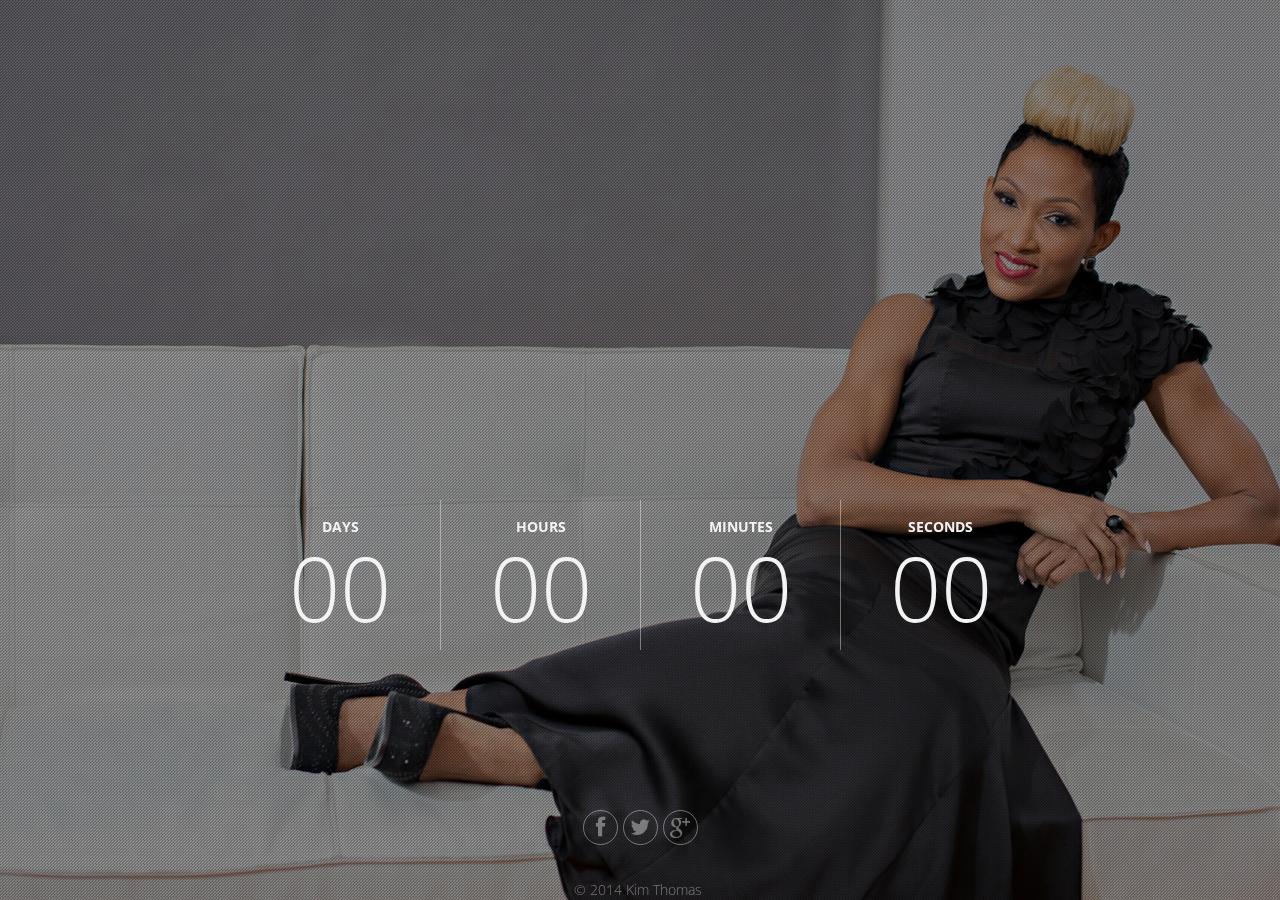
<file: index.html>
<!DOCTYPE html>
<!--[if IE 7 ]>    <html lang="en-gb" class="isie ie7 oldie no-js"> <![endif]-->
<!--[if IE 8 ]>    <html lang="en-gb" class="isie ie8 oldie no-js"> <![endif]-->
<!--[if IE 9 ]>    <html lang="en-gb" class="isie ie9 no-js"> <![endif]-->
<!--[if (gt IE 9)|!(IE)]><!--> <html lang="en-gb" xml:lang="en-gb" class="no-js"> <!--<![endif]-->

<head>
	<meta charset="utf-8">
    <!--[if lt IE 9]> 
    <meta http-equiv="X-UA-Compatible" content="IE=edge">
    <![endif]-->
    <meta name="description" content="">
    <meta name="keywords" content="">
    <meta name="author" content="">
	<meta name="viewport" content="width=device-width, initial-scale=1">    
    
	<!-- Google Fonts -->
	<link href='http://fonts.googleapis.com/css?family=Open+Sans:300' rel='stylesheet' type='text/css'>

    <link rel="stylesheet" href="styles/reset_css.css" type="text/css">
    <link rel="stylesheet" href="styles/basic.css" type="text/css">
    
    <!-- Icon-Font -->
    <link rel="stylesheet" href="font-awesome/font-awesome/css/font-awesome.min.css" type="text/css">
    <!--[if IE 7]>
    <link rel="stylesheet" href="font-awesome/font-awesome/css/font-awesome-ie7.min.css" type="text/css">
    <![endif]-->
 
 	<link rel="stylesheet" href="swiper/idangerous.swiper.css" type="text/css">
    <link rel="stylesheet" href="styles/main.css" type="text/css">
    
    <!--[if IE 8]>
        <link rel="stylesheet" href="styles/ie8.css" type="text/css">
    <![endif]-->
    
	<script src="js/modernizr-custom.js" type="text/javascript"></script>
        
	<title>onLIFESTYLEwithKim</title>
</head>

<body>
<!--[if (gt IE 9)|!(IE)]><!-->
<script type="text/javascript">
//IE11 issue - in modernizr it looks like transitions 3d are supported, but "transform-style: preserve-3d;" is not - https://github.com/Modernizr/Modernizr/issues/762
(function getPerspective(){
  var element = document.createElement('p'),
      html = document.getElementsByTagName('HTML')[0],
      body = document.getElementsByTagName('BODY')[0],
      propertys = {
        'webkitTransformStyle':'-webkit-transform-style',
        'MozTransformStyle':'-moz-transform-style',
        'msTransformStyle':'-ms-transform-style',
        'transformStyle':'transform-style'
      };

    body.insertBefore(element, null);

    for (var i in propertys) {
        if (element.style[i] !== undefined) {
            element.style[i] = "preserve-3d";
        }
    }

    var st = window.getComputedStyle(element, null),
        transform = st.getPropertyValue("-webkit-transform-style") ||
                    st.getPropertyValue("-moz-transform-style") ||
                    st.getPropertyValue("-ms-transform-style") ||
                    st.getPropertyValue("transform-style");

    if(transform!=='preserve-3d'){
      html.className += ' no-preserve-3d';
    }
    document.body.removeChild(element);
})();
</script>
<!--<![endif]-->

    <div id="main-content">
        <div id="page-loader"></div>
    	<div id="background">
        	<div id="background-image"></div>
        </div><!-- background -->
        
        <div class="nav-left-container">
            <a href="#" class="nav-left-link">
                <div class="nav-left">
                    <div class="nav-icon-first">
                        <i class="icon-info"></i>
                    </div>
                    <div class="nav-icon-second">
                        <i class="icon-chevron-left"></i>
                    </div>
                </div><!-- nav-left -->
            </a>
        </div><!-- nav-left-container -->
        <div class="nav-right-container">
            <a href="#" class="nav-right-link">
                <div class="nav-right">
                    <div class="nav-icon-first">
                        <i class="icon-envelope"></i>
                    </div>
                    <div class="nav-icon-second">
                        <i class="icon-chevron-right"></i>
                    </div>
                </div><!-- nav-right -->
            </a>
        </div><!-- nav-right-container -->
        
        <div class="content">
            <div id="swiper" class="swiper-container">
                <!-- Slides -->
                <div class="swiper-wrapper">
                    <!--First Slide-->
                    <div class="swiper-slide"> 
                    	<div class="slide-content">
                            <div class="wrapper">
                                <div class="slide-head">

                                    <h1>About Me</h1>
                                    <p>Kim is an International Best-Selling Author, Certified Life Coach, and CEO of onLIFESTYLEwithkim - helping move people forward through Life Coaching, Wellness, Motivational Speaking and Empowerment Seminars. With over 20 years of experience in education as a Teacher and Success Coach, her involvement has expanded far beyond the classroom including: curriculum and policy writer, department head, community advocate, mentor and advisory board member.
</p><p>Kim’s ultimate passion is to be a catalyst of change, and to use her platform to help others find their purpose and fulfill their destiny. Her commitment to creating an enduring legacy that will impact the world is only surpassed by her passion for family and her three remarkable children who inspire her to pursue greatness and make a difference - giving back to the world, more than we take.
</p>
                                    
                                </div><!-- slide-head -->
                                <div class="counter-placeholder"></div>
                                
                            </div><!-- wrapper -->
                        </div><!-- slide-content -->
                    </div><!-- swiper-slide -->
                      
                    <!--Second Slide-->
                    <div class="swiper-slide">
                    	<div class="slide-content">
                            <div class="wrapper">
                                <div class="slide-head">
                                    <img src="images/logo-1.png" width="70%">
                                    <h1>Coming Soon..</h1>
                                    <p>Welcome to my new site! 
                                    It will be launched very soon!</p>
                                    <p>In the meantime check our facebook or twitter.</p>
                                </div><!-- slide-head -->
                                <div class="counter-placeholder"></div>
                               
                            </div><!-- wrapper -->
                        </div><!-- slide-content -->
                    </div><!-- swiper-slide -->
                     
                    <!--Third Slide-->
                    <div class="swiper-slide"> 
                    	<div class="slide-content">
                            <div class="wrapper">
                                <div class="slide-head">
                                    <h1>Contact Me</h1>
                                    <form class="full-form has-return-msg" id="send-message" action="send_email.php" method="post" data-success-msg="Email successfully sent." data-ajax-fail-msg="Ajax could not contact the script." data-email-not-set-msg="Please enter a valid email address." data-name-not-set-msg="Please enter your name." data-message-not-set-msg="Please enter the message." data-all-fields-required-msg="All fields are required.">
                                        <div class="clearfix">
                                            <div class="columns-two">
                                                <input class="left-side" name="name" type="text" placeholder="name">
                                            </div>
                                            <div class="columns-two">
                                                <input class="right-side" name="email" type="text" placeholder="email">
                                            </div>
                                        </div>
                                        <div class="margin-10"></div>
                                        <textarea name="message" placeholder="message"></textarea>
                                        <div class="margin-10"></div>
                                        <input type="submit" value="Send">
                                    
                                        <div class="ajax-loader"></div>
                                        <div class="return-msg"></div>
                                    </form>
                                </div><!-- slide-head -->
                                <div class="counter-placeholder"></div>

                            </div><!-- wrapper -->
                        </div><!-- slide-content -->
                  	</div><!-- swiper-slide -->
                </div><!-- swiper-wrapper -->
            </div><!-- swiper -->
        </div><!-- content -->
        
    	<div id="counter">
        	<div class="counter-item days">
            	<div class="counter-item-name">days</div>
                <div class="counter-item-value">
                	<div class="days-val prev"></div>
                    <div class="days-val current"></div>
                    <div class="days-val next"></div>
                </div>
            </div><!-- counter-item -->
            <div class="counter-item hours">
            	<div class="counter-item-name">hours</div>
                <div class="counter-item-value">
                	<div class="hours-val prev"></div>
                    <div class="hours-val current"></div>
                    <div class="hours-val next"></div>
                </div>
            </div><!-- counter-item -->
            <div class="counter-item minutes">
            	<div class="counter-item-name">minutes</div>
                <div class="counter-item-value">
                	<div class="minutes-val prev"></div>
                    <div class="minutes-val current"></div>
                    <div class="minutes-val next"></div>
                </div>
            </div><!-- counter-item -->
            <div class="counter-item seconds">
            	<div class="counter-item-name">seconds</div>
                <div class="counter-item-value">
                	<div class="seconds-val prev"></div>
                    <div class="seconds-val current"></div>
                    <div class="seconds-val next"></div>
                </div>
            </div><!-- counter-item -->
        </div><!-- counter -->
        
        <div id="socials">
            <a href="#"><i class="icon-facebook"></i></a>
            <a href="#"><i class="icon-twitter"></i></a>
        	<a href="#"><i class="icon-google-plus"></i></a>
        </div><!-- socials -->
        <div id="footer">
        	<span id="copyright-sign">&copy; 2014 Kim Thomas</span>
            <div id="copyright-info-container">
            	<div id="copyright-info">&copy; 2014 Kim Thomas, All Rights Reserved</div>
            </div>
        </div><!-- footer -->
    </div><!-- main-content -->
    
	<script src="js/jquery-1.11.0.min.js" type="text/javascript"></script>
    <script src="js/jquery.easing.1.3.js" type="text/javascript"></script>
	<script src="js/placeholder-fallback.js" type="text/javascript"></script>
    <script src="swiper/idangerous.swiper-2.1.min.js" type="text/javascript"></script>
	<script src="js/jquery.countdown.min.js" type="text/javascript"></script>
    <script src="js/jquery-ui-1.10.4.custom.min.js" type="text/javascript"></script>
    <script src="js/custom.js" type="text/javascript"></script>
</body>
</html>

<!-- Localized -->
</file>
<file: styles/basic.css>
@charset "utf-8";
/* CSS Document */

address {
	line-height: 1.2;
	font-style: italic;
}

body {
	font-size: 16px;
}

em {
	font-style: italic;
}

html {
	-webkit-font-smoothing: antialiased;
}

input[type=submit],
input[type=button] {
	cursor: pointer;
}

p {
	margin: 20px 5px;
	line-height: 1.2;
}

section {
	clear: both;
}

strong {
	font-weight: bold;
}

u {
	text-decoration: underline;
}

.clearfix:before,
.clearfix:after {
    content: " ";
    display: table;
}

.clearfix:after {
    clear: both;
}

.clearfix {
    *zoom: 1;
}

.flow-left {
	float: left;
}

.flow-right {
	float: right;
}

.hide {
	display: none;
}

.pointer {
	cursor: pointer;
}

.show {
	display: block;
}

.text-justify {
	text-align: justify;
}

.text-center {
	text-align: center;
}

.transparent {
	-ms-filter: "progid:DXImageTransform.Microsoft.Alpha(Opacity=0)";
    filter: alpha(opacity=0);
	opacity: 0;
}



/**********************************************
/* COLUMNS
/**********************************************/
.columns-two,
.columns-three,
.columns-four,
.columns-five,
.columns-six {
	float: left;
}

.columns-two { width: 50%; }
.columns-three { width: 33.3%; }
.columns-four { width: 25%; }
.columns-five { width: 20%; }
.columns-six { width: 16.6%; }



/**********************************************
/* HEADING
/**********************************************/
h1,
h2,
h3,
h4,
h5,
h6 {
}

h1 {
	font-size: 200%;
	margin: 30px 0;
}
h2 {
	font-size: 180%;
	margin: 25px 0;
}
h3 {
	font-size: 160%;
	margin: 20px 0;
}
h4 {
	font-size: 140%;
	margin: 20px 0;
}
h5 {
	font-size: 120%;
	margin: 20px 0;
}
h6 {
	font-size: 100%;
	margin: 20px 0;
}



/**********************************************
/* IMG WRAPPERS
/**********************************************/
.img-wrapper:before,
.img-wrapper:after {
    content: " ";
    display: table;
}

.img-wrapper:after {
    clear: both;
}

.img-wrapper .align-left {
	float: left;
}

.img-wrapper .align-right {
	float: right;
}

.img-wrapper .wrapped-img img {
	max-width: 100%;
	max-height: 100%;
	display: block;
}

.img-wrapper.wrap-5 .wrapped-img {
	width: 5%;
}
.img-wrapper.wrap-5 .wrapped-content {
	width: 90%;
}

.img-wrapper.wrap-10 .wrapped-img {
	width: 10%;
}
.img-wrapper.wrap-10 .wrapped-content {
	width: 85%;
}

.img-wrapper.wrap-15 .wrapped-img {
	width: 15%;
}
.img-wrapper.wrap-15 .wrapped-content {
	width: 80%;
}

.img-wrapper.wrap-20 .wrapped-img {
	width: 20%;
}
.img-wrapper.wrap-20 .wrapped-content {
	width: 75%;
}

.img-wrapper.wrap-30 .wrapped-img {
	width: 30%;
}
.img-wrapper.wrap-30 .wrapped-content {
	width: 65%;
}

.img-wrapper.wrap-40 .wrapped-img {
	width: 40%;
}
.img-wrapper.wrap-40 .wrapped-content {
	width: 55%;
}

.img-wrapper.wrap-50 .wrapped-img {
	width: 50%;
}
.img-wrapper.wrap-50 .wrapped-content {
	width: 45%;
}

.img-wrapper.wrap-60 .wrapped-img {
	width: 60%;
}
.img-wrapper.wrap-60 .wrapped-content {
	width: 35%;
}

.img-wrapper.wrap-70 .wrapped-img {
	width: 70%;
}
.img-wrapper.wrap-70 .wrapped-content {
	width: 25%;
}

.img-wrapper.wrap-80 .wrapped-img {
	width: 80%;
}
.img-wrapper.wrap-80 .wrapped-content {
	width: 15%;
}



/**********************************************
/* MARGINS
/**********************************************/
.margin-5 {	height: 5px; }
.margin-10 { height: 10px; }
.margin-15 { height: 15px; }
.margin-20 { height: 20px; }
.margin-25 { height: 25px; }
.margin-30 { height: 30px; }
.margin-35 { height: 35px; }
.margin-40 { height: 40px; }
.margin-45 { height: 45px; }
.margin-50 { height: 50px; }
.margin-55 { height: 55px; }
.margin-60 { height: 60px; }
.margin-65 { height: 65px; }
.margin-70 { height: 70px; }
.margin-75 { height: 75px; }
.margin-80 { height: 80px; }
.margin-85 { height: 85px; }
.margin-90 { height: 90px; }
.margin-95 { height: 95px; }
.margin-100 { height: 100px; }



/**********************************************
/* SLIMMERS
/**********************************************/
.slimmer-95 {
	margin-left: 2.5%;
	margin-right: 2.5%;
}
.slimmer-90 {
	margin-left: 5%;
	margin-right: 5%;
}
.slimmer-85 {
	margin-left: 7.5%;
	margin-right: 7.5%;
}
.slimmer-80 {
	margin-left: 10%;
	margin-right: 10%;
}
.slimmer-75 {
	margin-left: 12.5%;
	margin-right: 12.5%;
}
.slimmer-70 {
	margin-left: 15%;
	margin-right: 15%;
}
.slimmer-65 {
	margin-left: 17.5%;
	margin-right: 17.5%;
}
.slimmer-60 {
	margin-left: 20%;
	margin-right: 20%;
}
.slimmer-55 {
	margin-left: 22.5%;
	margin-right: 22.5%;
}
.slimmer-50 {
	margin-left: 25%;
	margin-right: 25%;
}
</file>
<file: styles/main.css>
@charset "utf-8";
/* CSS Document */

a {
	text-decoration: none;
	color: inherit;
}

body,
html {
	font-family: 'Open Sans';
	font-weight: 300;
	font-size: 18px;
	height: 100%;
	min-height: 850px;
	color: #F3F3F3;
	background-color: transparent;
}

body {
	-webkit-backface-visibility: hidden;
	cursor: all-scroll;
}

form.has-return-msg {
	position: relative;
	overflow: auto;
}

h1,
h2 {
	margin-bottom: 50px;
}

html {
	-webkit-font-smoothing: antialiased;
}

html.cssanimations .nav-left-link.animated,
html.cssanimations .nav-right-link.animated,
html.cssanimations .slide-bottom.animated,
html.cssanimations .slide-head.animated {
	opacity: 0;	
}

input, textarea {
	color: rgba(255,255,255,0.7);
	font-family: 'Open Sans';
	font-weight: 200;
	font-size: 90%;
	background-color: transparent;
	border: 1px rgba(255,255,255,0.4) solid;
	padding: 9px 3% 9px 3%;
	margin: 0 auto;
	-webkit-transition: all 0.3s ease-in-out;
	   -moz-transition: all 0.3s ease-in-out;
		 -o-transition: all 0.3s ease-in-out;
			transition: all 0.3s ease-in-out;
	-webkit-box-sizing: border-box;
	   -moz-box-sizing: border-box;
			box-sizing: border-box;
	width: 100%;
	overflow: hidden;
}

input[type=text]:focus,
input[type=submit]:hover,
textarea:focus {
	outline: none;
	background-color: rgba(0,0,0,0.45);
	color: #E2E2E2;
}

input[type=submit] {
	background-color: rgba(0,0,0,0.15);
	height: 40px;
	float: right;
	width: 24%;
}

::-webkit-input-placeholder {
	color: #EEE;
}

:-moz-placeholder {
	color: #EEE;
}

::-moz-placeholder {
	color: #EEE;
}

:-ms-input-placeholder {  
	color: #BBB;  
}


/*IDs*/

#background {
	position: absolute;
	height: 100%;
	width: 100%;
}
#background:after {
	background-image: url('../images/bg_pattern.png');
	height: 100%;
	width: 100%;
	position: absolute;
	left: 0;
	top: 0;
	content: '';
	z-index: 3;
}
#background-image {
	width: 100%;
	height: 100%;
	background-image: url('../images/bg_img.jpg');
	background-position: center;
	background-size: cover;
}

#background-slider {
	width: 100%;
	height: 100%;
	position: fixed;
	z-index: 3;
}

#copyright-info {
	white-space: nowrap;
	-webkit-transition: color 0.3s ease-out;
	   -moz-transition: color 0.3s ease-out;
		 -o-transition: color 0.3s ease-out;
			transition: color 0.3s ease-out;
}

#copyright-info:hover {
	color: rgba(255,255,255,0.8);
}

#copyright-info-container {
	text-align: center;
	display: inline-block;
	overflow: hidden;
	padding: 2px 0;
}

#copyright-sign {
	cursor: pointer;
}

#counter {
	height: 150px;
	width: 800px;
	left: 50%;
	margin-left: -400px;
	top: 500px;
	z-index: 10;
	position: absolute;
	z-index: 5;
}

#cube {
	font-size: 90%;
	width: 100%;
	height: 100%;
	position: absolute;
	-webkit-transform-style: preserve-3d;
	   -moz-transform-style: preserve-3d;
			transform-style: preserve-3d;
	-webkit-transition: all 0.3s;
	   -moz-transition: all 0.3s;
		 -o-transition: all 0.3s;
			transition: all 0.3s;
}

#cube.show-front {
	-webkit-transform: rotateX( 0deg );
	   -moz-transform: rotateX( 0deg );
			transform: rotateX( 0deg );
}

#cube.show-top {
	-webkit-transform: rotateX( -90deg );
	   -moz-transform: rotateX( -90deg );
			transform: rotateX( -90deg );
}

#cube.show-bottom {
	-webkit-transform: rotateX( 90deg );
	   -moz-transform: rotateX( 90deg );
			transform: rotateX( 90deg );
}

#cube input {
	font-size: 100%;
}

#cube .cube-slide {
	line-height: 40px;
	width: 100%;
	height: 40px;
	position: absolute;
	top: 0;
	left: 0;
	-webkit-backface-visibility: hidden;
			backface-visibility: hidden;
	border: 1px rgba(255,255,255,0.4) solid;
}

#cube .cube-slide-1 {
	-webkit-transform: rotateX(90deg) translateZ(20px);
	   -moz-transform: rotateX(90deg) translateZ(20px);
			transform: rotateX(90deg) translateZ(20px);
}

#cube .cube-slide-2 {
	-webkit-transform: translateZ(20px);
	   -moz-transform: translateZ(20px);
			transform: translateZ(20px);
}

#cube .cube-slide-3 {
	-webkit-transform: rotateX(-90deg) translateZ(20px);
	   -moz-transform: rotateX(-90deg) translateZ(20px);
			transform: rotateX(-90deg) translateZ(20px);
}

#cube .return-msg {
	margin: 1px;
}

#footer {
	font-size: 80%;
	width: 100%;
	text-align: center;
	position: absolute;
	bottom: 0;
	color: rgba(255,255,255,0.4);
	z-index: 8;
	padding: 2px 0;
}

#main-content {
	height: 100%;
	width: 100%;
	position: relative;
}

#page-loader {
	width: 100%;
	height: 100%;
	background-color: #222;
	background-image: url('../images/ajax-loader-big.gif');
	background-position: center;
	background-repeat: no-repeat;
	z-index: 20;
	position: absolute;
}

#socials {
	position: absolute;
	z-index: 8;
	bottom: 5%;
	width: 80%;
	left: 10%;
	text-align: center;
	padding-bottom: 10px;
}

#socials i {
	width: 25px;
	height: 25px;
	line-height: 25px;
	color: rgba(255,255,255,0.4);
	display: inline-block;
	padding: 4px;
	font-size: 120%;
	border: 1px rgba(255,255,255,0.4) solid;
	-webkit-border-radius: 50%;
	   -moz-border-radius: 50%;
			border-radius: 50%;
	background-color: rgba(0,0,0,0);
	-webkit-transition: all 0.4s ease-in-out;
	   -moz-transition: all 0.4s ease-in-out;
		 -o-transition: all 0.4s ease-in-out;
			transition: all 0.4s ease-in-out;
	-webkit-box-shadow: none;
	   -moz-box-shadow: none;
			box-shadow: none;
}

#socials i:hover {
	-webkit-animation: pulse 2s 280ms infinite;
	   -moz-animation: pulse 2s 280ms infinite;
		 -o-animation: pulse 2s 280ms infinite;
			animation: pulse 2s 280ms infinite;
	color: rgba(255,255,255,0.8);
	background-color: rgba(0,0,0,0.3);
	border-color: rgba(255,255,255,0.8);
}


/*Classes*/

.ajax-loader {
	width: 28px;
	height: 28px;
	position: absolute;
	background-image: url('../images/ajax-loader.gif');
	top: 50%;
	left: 50%;
	margin-top: -14px;
	margin-left: -14px;
	display: none;
}

.animated {
	-webkit-animation-fill-mode: forwards;
	   -moz-animation-fill-mode: forwards;
		 -o-animation-fill-mode: forwards;
			animation-fill-mode: forwards;
	-webkit-animation-duration: 1s;
	   -moz-animation-duration: 1s;
		 -o-animation-duration: 1s;
			animation-duration: 1s;
}

.slide-bottom {
	height: 140px;
}

.slide-bottom.animated,
.slide-head.animated {
	-webkit-animation-name: fadeInUp;
	   -moz-animation-name: fadeInUp;
		 -o-animation-name: fadeInUp;
			animation-name: fadeInUp;
	-webkit-animation-delay: 0.75s;
	   -moz-animation-delay: 0.75s;
		 -o-animation-delay: 0.75s;
			animation-delay: 0.75s;
}

.slide-bottom,
.slide-head {
	position: relative;
	z-index: 4;
	width: 700px;
	margin: 0 auto;
	text-align: center;
	overflow: visible;
	-webkit-box-sizing: border-box;
	   -moz-box-sizing: border-box;
			box-sizing: border-box;
}

.content {
	height: 100%;
	width: 100%;
	position: relative;
	z-index: 8;
	padding-top: 80px;
	-webkit-box-sizing: border-box;
	   -moz-box-sizing: border-box;
			box-sizing: border-box;
    background:  rgba(255,255,255,0.)
}

.counter-item.days,
.counter-item.hours,
.counter-item.minutes,
.counter-item.seconds {
	float: left;
	text-align: center;
	height: 100%;
	width: 25%;
	padding: 0 2.5%;
	-webkit-box-sizing: border-box;
	   -moz-box-sizing: border-box;
			box-sizing: border-box;
}

.counter-item.hours,
.counter-item.minutes,
.counter-item.seconds {
	border-left: 1px rgba(255,255,255,0.4) solid;
}

.counter-item-name {
	padding-top: 17px;
	font-size: 80%;
	line-height: 20px;
	text-transform: uppercase;
	font-weight: bold;
}

.counter-item-value {
	font-size: 500%;
	position: relative;
	line-height: 100px;
	height: 100px;
}

.counter-item-value .current,
.counter-item-value .next,
.counter-item-value .prev {
	position: absolute;
	width: 100%;
	height: 100%;
	top: 0;
	left: 0;
	opacity: 1;
	-webkit-transform: scale(1) translateY(0px) translateZ(0);
	   -moz-transform: scale(1) translateY(0px);
		-ms-transform: scale(1) translateY(0px);
		 -o-transform: scale(1) translateY(0px);
			transform: scale(1) translateY(0px);
	-webkit-transition: all 200ms ease-in-out;
	   -moz-transition: all 200ms ease-in-out;
		 -o-transition: all 200ms ease-in-out;
			transition: all 200ms ease-in-out;
}

.counter-item-value .next {
	-webkit-transform: scale(0.7) translateY(-70px) translateZ(0);
	   -moz-transform: scale(0.7) translateY(-70px);
		-ms-transform: scale(0.7) translateY(-70px);
		 -o-transform: scale(0.7) translateY(-70px);
			transform: scale(0.7) translateY(-70px);
	opacity: 0;
}

.counter-item-value .prev {
	-webkit-transform: scale(0.7) translateY(70px) translateZ(0);
	   -moz-transform: scale(0.7) translateY(70px);
		-ms-transform: scale(0.7) translateY(70px);
		 -o-transform: scale(0.7) translateY(70px);
			transform: scale(0.7) translateY(70px);
	opacity: 0;
}

.counter-placeholder {
	height: 225px;
}

.form-email-container {
	width: 350px;
    position: relative;
	height: 40px;
	margin: 0 auto;
	-webkit-perspective: 3000px;
			perspective: 3000px;
	border: 1px rgba(255,255,255,0.4) solid;
}

.form-email-container.no-border {
	border: none;
}

.form-email-container input {
	border: none;
	background-color: transparent;
}

.form-email-container input[type=text] {
	float: left;
	width: 76%;
}

.full-form input[type=text] {
	width: 97%;
}

.full-form input.left-side {
	float: left;
}

.full-form input.right-side {
	float: right;
}

.full-form textarea {
	padding-left: 1.5%;
	padding-right: 1.5%;
	margin-left: auto;
	margin-right: auto;
    height: 150px;
}

.full-form .return-msg {
	padding: 3%;
}

.slide-head {
/*	height: 265px;*/
    height: 100%;
        margin-top: 50px;

}

.nav-icon-first,
.nav-icon-second {
	width: 100%;
	height: 100%;
	position: absolute;
	top:0;
	left:0;
	-webkit-transition: all 0.2s ease-in-out;
	   -moz-transition: all 0.2s ease-in-out;
		 -o-transition: all 0.2s ease-in-out;
			transition: all 0.2s ease-in-out;
}

.nav-icon-first {
	-webkit-transform: translateY(0px);
	   -moz-transform: translateY(0px);
		-ms-transform: translateY(0px);
		 -o-transform: translateY(0px);
			transform: translateY(0px);
}

.nav-icon-second {
	-webkit-transform: translateY(-50px);
	   -moz-transform: translateY(-50px);
		-ms-transform: translateY(-50px);
		 -o-transform: translateY(-50px);
			transform: translateY(-50px);
}

.nav-left,
.nav-right {
	width: 50px;
	height: 50px;
	position: absolute;
	top: 50%;
	margin-top: -25px;
	line-height: 50px;
	border: 2px #F3F3F3 solid;
	overflow: hidden;
/*
	background: -webkit-radial-gradient(rgba(0,0,0,0.13) 25%, rgba(0,0,0,0.6) 100%);
	background: -moz-radial-gradient(rgba(0,0,0,0.13) 25%, rgba(0,0,0,0.6) 100%);
	background: -o-radial-gradient(rgba(0,0,0,0.13) 25%, rgba(0,0,0,0.6) 100%);
	background: radial-gradient(rgba(0,0,0,0.13) 25%, rgba(0,0,0,0.6) 100%);
*/
	-webkit-border-radius: 50%;
	   -moz-border-radius: 50%;
			border-radius: 50%;
	-webkit-box-shadow: none;
	   -moz-box-shadow: none;
			box-shadow: none;
}

.nav-left:hover,
.nav-right:hover {
	-webkit-animation: pulse 2s 280ms infinite;
	   -moz-animation: pulse 2s 280ms infinite;
		 -o-animation: pulse 2s 280ms infinite;
			animation: pulse 2s 280ms infinite;
}

.nav-left:hover .nav-icon-first,
.nav-right:hover .nav-icon-first {
	-webkit-transform: translateY(50px);
	   -moz-transform: translateY(50px);
		-ms-transform: translateY(50px);
		 -o-transform: translateY(50px);
			transform: translateY(50px);
}

.nav-left:hover .nav-icon-second,
.nav-right:hover .nav-icon-second {
	-webkit-transform: translateY(0px);
	   -moz-transform: translateY(0px);
		-ms-transform: translateY(0px);
		 -o-transform: translateY(0px);
			transform: translateY(0px);
}

.nav-left-container,
.nav-right-container {
	width: 54px;
	height: 54px;
	position: absolute;
	top: 50%;
	margin-top: -27px;
	z-index: 15;
}

.nav-left-container {
	left: 10px;
}

.nav-right-container {
	right: 10px;
}

.nav-left-link,
.nav-right-link {
	font-size: 110%;
	height: 100%;
	width: 100%;
	position: relative;
	text-align: center;
	-webkit-border-radius: 50%;
	   -moz-border-radius: 50%;
			border-radius: 50%;
}

.nav-left-link.animated,
.nav-right-link.animated {
	display: block;
	-webkit-animation: fadeIn 0.5s forwards 1s;
	   -moz-animation: fadeIn 0.5s forwards 1s;
		 -o-animation: fadeIn 0.5s forwards 1s;
			animation: fadeIn 0.5s forwards 1s;
}

.return-msg {
	position: absolute;
	top: 0;
	left: 0;
	height: 100%;
	width: 100%;
	display: none;
	cursor: pointer;
	font-size: 90%;
	line-height: 38px;
	background-color: rgba(20,20,20,0.80);
	background-image: url('../images/bg_pattern.png');
	-webkit-box-sizing: border-box;
	   -moz-box-sizing: border-box;
			box-sizing: border-box;
	border: 1px #AAA solid;
	text-align: center;
}

.slide-content {

	overflow: auto;
	float: left;
	height: 100%;
	width: 100%;
	position: relative;

}

.swiper-container {
	height: 100%;
	width: 100%;
	position: relative;
}

.swiper-slide {
	position: relative;
}

.swiper-wrapper {
	z-index: 2;
}

.tooltip-trigger {
	cursor: pointer;
}

.ui-tooltip {
	font-size: 14px;
	padding: 6px 8px;
	position: absolute;
	background: #111;
	background: rgba(0,0,0,0.94);
	background: -webkit-linear-gradient(top, rgba(20,20,20,0.70) 0%, rgba(0,0,0,0.94) 100%);
	background: -moz-linear-gradient(top, rgba(20,20,20,0.70) 0%, rgba(0,0,0,0.94) 100%);
	background: -o-linear-gradient(top, rgba(20,20,20,0.70) 0%, rgba(0,0,0,0.94) 100%);
	background: linear-gradient(top, rgba(20,20,20,0.70) 0%, rgba(0,0,0,0.94) 100%);
	color: #DDD;
	z-index: 9999;
	max-width: 300px;
	-webkit-box-shadow: 0 0 1px #000;
	   -moz-box-shadow: 0 0 1px #000;
			box-shadow: 0 0 1px #000;
	border: 1px rgba(40,40,40,0.94) solid;
}

.ui-tooltip:after {
	content: '';
	position: absolute;
	top: -10px;
	width: 0;
	height: 0;
	border-width: 5px;
	border-style: solid;
	border-color: transparent;
	border-bottom-color: #111;
	border-bottom-color: rgb(20,20,20);
}


/*Animations*/

@-webkit-keyframes pulse {
	0% {
		-webkit-box-shadow: 0 0 3px rgba(255,255,255,0.4);
	}
	6% {
		-webkit-box-shadow: 0 0 7px 1px rgba(255,255,255,0.4);
	}
	12% {
		-webkit-box-shadow: 0 0 3px rgba(255,255,255,0.4);
	}
	18% {
		-webkit-box-shadow: none;
	}
}
@-moz-keyframes pulse {
	0% {
		-moz-box-shadow: 0 0 3px rgba(255,255,255,0.4);
	}
	6% {
		-moz-box-shadow: 0 0 7px 1px rgba(255,255,255,0.4);
	}
	12% {
		-moz-box-shadow: 0 0 3px rgba(255,255,255,0.4);
	}
	18% {
		-moz-box-shadow: none;
	}
}
@-o-keyframes pulse {
	0% {
		box-shadow: 0 0 3px rgba(255,255,255,0.4);
	}
	6% {
		box-shadow: 0 0 7px 1px rgba(255,255,255,0.4);
	}
	12% {
		box-shadow: 0 0 3px rgba(255,255,255,0.4);
	}
	18% {
		box-shadow: none;
	}
}
@keyframes pulse {
	0% {
		box-shadow: 0 0 3px rgba(255,255,255,0.4);
	}
	6% {
		box-shadow: 0 0 7px 1px rgba(255,255,255,0.4);
	}
	12% {
		box-shadow: 0 0 3px rgba(255,255,255,0.4);
	}
	18% {
		box-shadow: none;
	}
}

@-webkit-keyframes fadeIn {
	0% { opacity: 0; }
	100% { opacity: 1; }
}
@-moz-keyframes fadeIn {
	0% { opacity: 0; }
	100% { opacity: 1; }
}
@-o-keyframes fadeIn {
	0% { opacity: 0; }
	100% { opacity: 1; }
}
@keyframes fadeIn {
	0% { opacity: 0; }
	100% { opacity: 1; }
}

@-webkit-keyframes fadeInUp {
	0% {
		opacity: 0;
		-webkit-transform: translateY(20px);
	}
	100% {
		opacity: 1;
		-webkit-transform: translateY(0);
	}
}
@-moz-keyframes fadeInUp {
	0% {
		opacity: 0;
		-moz-transform: translateY(20px);
	}
	100% {
		opacity: 1;
		-moz-transform: translateY(0);
	}
}

@-o-keyframes fadeInUp {
	0% {
		opacity: 0;
		-o-transform: translateY(20px);
	}
	100% {
		opacity: 1;
		-o-transform: translateY(0);
	}
}

@keyframes fadeInUp {
	0% {
		opacity: 0;
		transform: translateY(20px);
	}
	100% {
		opacity: 1;
		transform: translateY(0);
	}
}

@keyframes zoom {
	0% {
		transform: scale(1);
	}
	100% {
		transform: scale(1.1);
	}
}


/*Responsivity*/

@media screen and (max-width: 850px) {
	body,
	html {
		min-height: 650px;
	}

	#counter {
		top: 0;
		padding-top: 20px;
		padding-bottom: 20px;
		width: 100%;
		left: 0;
		height: auto;
		margin-left: 0;
	}
	
	.slide-bottom,
	.slide-head {
		width: 100%;
		position: relative;
		left: 0;
		top: 0;
		padding: 0 25px;
		height: auto;
		overflow: auto;
	}
	
	.slide-bottom {
		padding-bottom: 15px;
	}
	
	.slide-bottom.animated,
	.slide-head.animated {
		-webkit-animation-duration: 0s;
		   -moz-animation-duration: 0s;
			 -o-animation-duration: 0s;
				animation-duration: 0s;
	}
	
	.content {
		padding-top: 130px;
		padding-bottom: 110px;
	}
	
	.counter-item.days,
	.counter-item.hours,
	.counter-item.minutes,
	.counter-item.seconds {
		height: 80px;
		line-height: normal;
	}
	
	.counter-item-name {
		padding-top: 0;
	}
	
	.counter-item-value {
		font-size: 200%;
		line-height: 65px;
	}
	
	.counter-placeholder {
		height: 0;
	}
	
	html.cssanimations .slide-bottom.animated,
	html.cssanimations .slide-head.animated {
		opacity: 1;
	}
	
	.nav-left-container,
	.nav-right-container {
		top: auto;
		bottom: 20px;
		margin: 0;
	}
	
	.nav-left-container {
		left: 20px;
	}
	
	.nav-right-container {
		right: 20px;
	}
	
	.swiper-container {
		border-color: #C5C5C5;
		border-top: 1px rgba(255,255,255,0.7) solid;
		border-bottom: 1px rgba(255,255,255,0.7) solid;
/*                    background: rgba(255, 255, 255, 0.4); */
	}
	
	.wrapper {
		overflow: auto;
        
	}
}

@media screen and (max-width: 450px) {
	.content {
		padding-top: 190px;
	}
	
	.counter-item.days,
	.counter-item.hours,
	.counter-item.minutes,
	.counter-item.seconds {
		width: 50%;
		float: left;
	}
	
	.form-email-container {
		width: 100%;
	}
	
	.slide-head,
	.slide-bottom {
		padding-left: 5px;
		padding-right: 5px;
	}
	
	.nav-left-container {
		left: 0;
	}
	
	.nav-right-container {
		right: 0;
	}

}
</file>
<file: styles/ie8.css>
html,
body {
	min-width: 920px;
	height: 860px;
}

input, textarea {
	color: #CCC;
	border: 1px #AAA solid;
}

input[type=text]:focus,
input[type=submit]:hover,
textarea:focus {
	background-color: #555;
}

input[type=submit] {
	background-color: #666;
}

#copyright-info:hover {
	color: #DDD;
}

#cube .cube-slide {
	border: 1px #AAA solid;
	display: none;
}

#cube .cube-form-slide {
	display: block;
}

#footer {
	color: #999;
}

#main-content {
	height: 860px;
}

#socials i {
	color: #999;
}

#socials i:hover {
	color: #DDD;
	background-color: #444;
}

.counter-item.hours,
.counter-item.minutes,
.counter-item.seconds {
	border-left: 1px #AAA solid;
}

.form-email-container {
	border: 1px #AAA solid;
}

.nav-icon-second {
	display: none;
}

.return-msg {
	background: #222;
}
</file>
